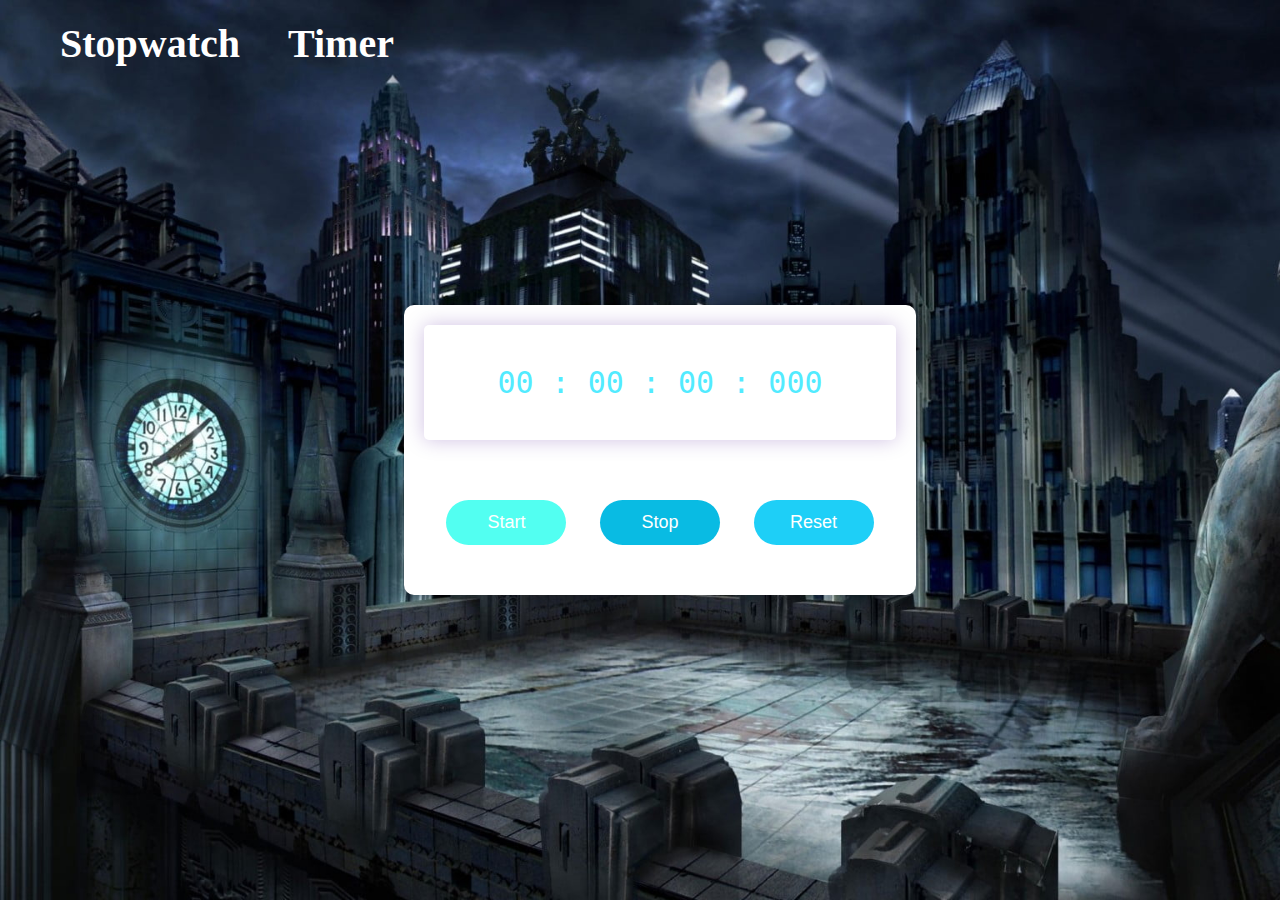
<file: index.html>
<!DOCTYPE html>
<html lang="en">
<head>
    <meta charset="UTF-8">
    <meta http-equiv="X-UA-Compatible" content="IE=edge">
    <meta name="viewport" content="width=device-width, initial-scale=1.0">
    <title>Stopwatch</title>
    <link rel="stylesheet" href="./Style/style.css">
</head>
<body>
    <h1 class="heading">
        <a href='index.html'>Stopwatch</a>
        <a href="timer.html">Timer</a>
    </h1>
    <div class="container">
       
        <div class="timer-display">
            00 : 00 : 00 : 000
        </div>
        <div class="buttons">
            <button id="start-timer">Start</button>
            <button id="pause-timer">Stop</button>
            <button id="reset-timer">Reset</button>
        </div>
    </div>

    <script src="./script/script.js"></script>
</body>
</html>
</file>
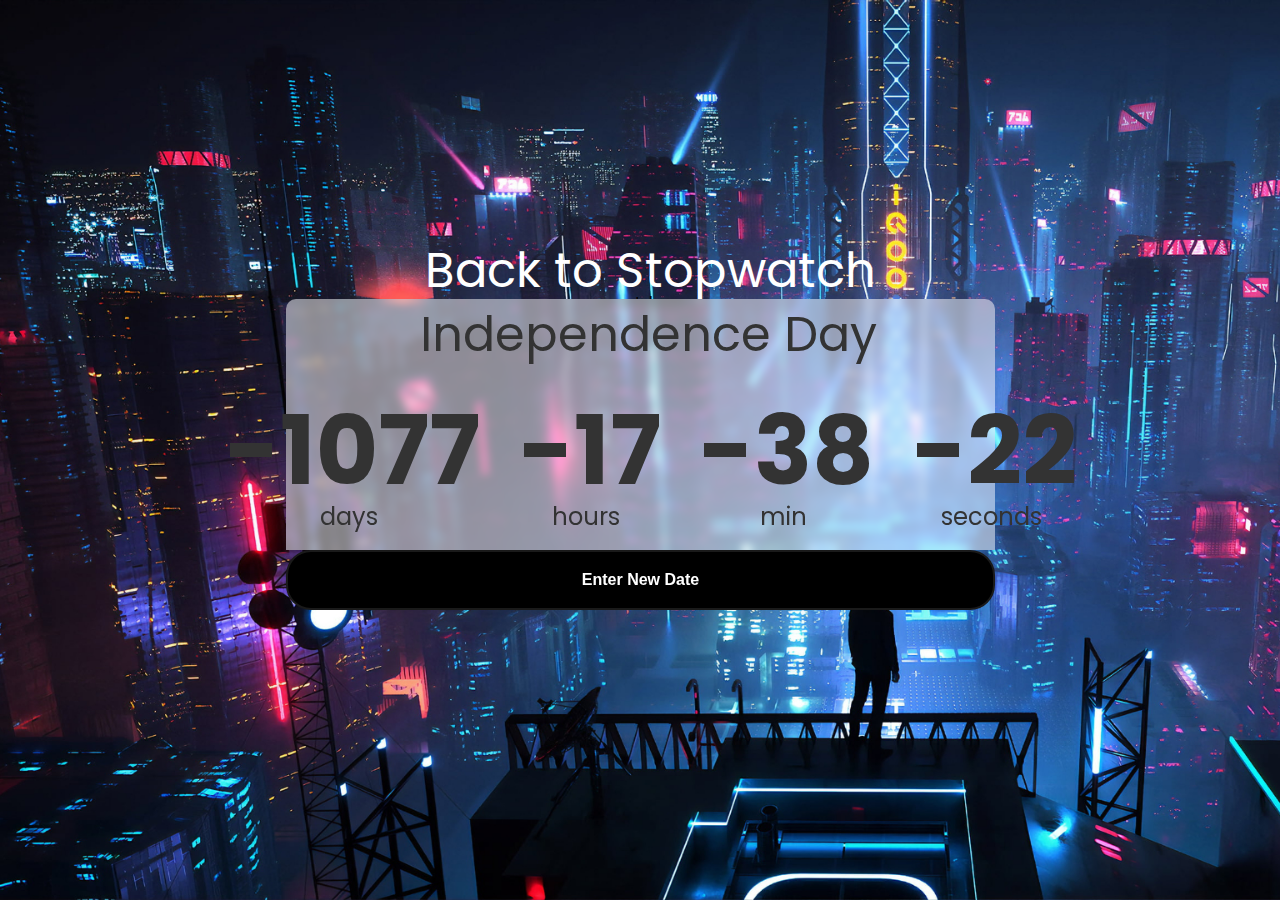
<file: timer.html>
<html>
  <title>Timer</title>
  <head>
    countdown
    <link rel="stylesheet" href="./Style/style2.css" />
  </head>
  <a href="index.html" class="back-link"> <h1>Back to Stopwatch</h1></a> <!-- Add the link to index.html -->

  <body>
    <div class="container">
      <div class="glass">
        <h1 id="Events">Independence Day</h1>
        <div class="countdown-container">
          <div class="days-c">
            <p class="big-text" id="days">0</p>
            <span>days</span>
          </div>
          <div class="hours-c">
            <p class="big-text" id="hours">0</p>
            <span>hours</span>
          </div>
          <div class="min-c">
            <p class="big-text" id="min">0</p>
            <span>min</span>
          </div>
          <div class="seconds-c">
            <p class="big-text" id="seconds">0</p>
            <span>seconds</span>
          </div>
        </div>
      </div>
      <button class="button-27" id="change-date">Enter New Date</button>
    </div>
    <script src="./script/scripts2.js"></script>
  </body>
</html>
</file>
<file: Style/style.css>
*,
*:before,
*:after {
    padding: 0;
    margin: 0;
    box-sizing: border-box;
}

body {
    background-color: #050542;
    background-image: url(../images/img1.jpg);
    background-repeat: no-repeat;
    background-size: cover;
    min-height: 100vh;
    
    
    

}
.heading{
    
    text-align:center;
    margin: auto;
    color: white !important;
    text-align: left; /* Align the headings to the left side */
    margin-left: 20px; /* Add some spacing from the left edge */
    
    text-decoration: none;
    padding: 20px;


}
a{
    color: white !important;
    text-decoration: none;
    padding: 20px;
    font-size: 40px;

    text-align:justify;
    justify-content: space-between;
    gap:300px;

    
}
a:hover {
    box-shadow: rgba(255, 255, 255, 0.25);
}

.container {
    background-color: #fff;
    width: 40%;
    min-width: 500px;
    position: absolute;
    transform: translate(-50%, -50%);
    top: 50%;
    left: 50%;
    padding: 20px 0;
    padding-bottom: 50px;
    border-radius: 10px;
    box-shadow: 0 0 20px rgba(0, 0, 0, 0.338);
    border-radius: 10px; /* Make the stopwatch container round */
   
    margin-left: 20px; /* Add some spacing from the left edge */
}

.timer-display {
    position: relative;
    width: 92%;
    background: #fff;
    left: 4%;
    font-family: 'Roboto mono', monospace;
    color: #52ebff;
    font-size: 30px;
    padding: 40px;
    display: flex;
    align-items: center;
    justify-content: space-around;
    border-radius: 5px;
    box-shadow: 0 0 20px rgba(65, 5, 145, 0.25);
}

.buttons {
    width: 90%;
    margin: 60px auto 0 auto;
    display: flex;
    justify-content: space-around;
}

.buttons button {
    width: 120px;
    height: 45px;
    background-color: #52fff1;
    color: #fff;
    border: none;
    font-family: 'Poppins', sans-serif;
    font-size: 18px;
    border-radius: 5px;
    cursor: pointer;
    outline: none;
    border-radius: 25px; /* Make all buttons round */
}

.buttons button:nth-last-child(2) {
    background-color: #09bbe3;
}

.buttons button:nth-last-child(1) {
    background-color: #1ecff7;
}

.buttons button:hover {
    box-shadow: 0 0 20px rgba(0, 0, 0, 0.25);
}
</file>
<file: Style/style2.css>
@import url('https://fonts.googleapis.com/css2?family=Poppins:wght@200;400;600&display=swap');

*{
    box-sizing : border-box;
}
.back-link {
  text-align: left;
  margin-left: 20px;
  color: #fff; /* Change the link color to white */
  font-size: 18px;
  text-decoration: none;
  display: block;
  margin-bottom: 20px; /* Add some spacing below the link */
}

.back-link:hover {
  text-decoration: underline;
}
.container{
    height:auto;
    width: 709px;
    text-align: center;
    border-radius: 10px; /* Make the countdown container round */
}
.glass{
  margin-top: 20px; /* Add some spacing between the link and the glass container */

    background-color: rgba(255, 255, 255, 0.95);
  border-radius: 10px 10px 0px 0px;
  color: #333;
  width:auto;
  height:auto;
  padding-bottom: 1rem;
  padding-left: 1rem;
}

@supports (-webkit-backdrop-filter: none) or (backdrop-filter: none) {
    .glass {
      -webkit-backdrop-filter: blur(10px);
      backdrop-filter: blur(4px);
      background-color: rgba(255, 255, 255, 0.5);  
    }
}

body{
  background-image:url("../images/img2.jpg");
    background-size: cover;
    background-position: center center;
    display: flex;
    flex-direction:column;
    align-items:center;
    justify-content:center;
    min-height: 100vh;
    font-family:"Poppins",sans-serif;
    margin: 0;
}



h1{
    font-weight: normal;
    font-size: 3rem;
    margin-top: -5rem;;
}
.countdown-container{
    display:flex;
    margin: auto;
    justify-content:center;
}

.big-text{
    font-weight: bold;
    font-size:6rem;
    line-height:1;
    margin:0 1rem 0 1.4rem;
}

.countdown-container {
    text-align: center;
}

.countdown-container span{
    font-size: 1.5rem;
}

.button-27 {
    appearance: none;
    background-color: #000000;
    border: 2px solid #1A1A1A;
    border-radius: 0px 0px 10px 10px;
    box-sizing: border-box;
    color: #FFFFFF;
    cursor: pointer;
    display: inline-block;
    font-family: Roobert,-apple-system,BlinkMacSystemFont,"Segoe UI",Helvetica,Arial,sans-serif,"Apple Color Emoji","Segoe UI Emoji","Segoe UI Symbol";
    font-size: 16px;
    font-weight: 600;
    line-height: normal;
    margin: 0;
    min-height: 60px;
    min-width: 0;
    outline: none;
    padding: 16px 24px;
    text-align: center;
    text-decoration: none;
    transition: all 300ms cubic-bezier(.23, 1, 0.32, 1);
    user-select: none;
    -webkit-user-select: none;
    touch-action: manipulation;
    width: 100%;
    will-change: transform;
    border-radius: 25px; /* Make all buttons round */

  }
  
  .button-27:disabled {
    pointer-events: none;
  }
  
  .button-27:hover {
    box-shadow: rgba(0, 0, 0, 0.25) 0 8px 15px;
    transform: translateY(-2px);
  }
  
  .button-27:active {
    box-shadow: none;
    transform: translateY(0);
  }
</file>
